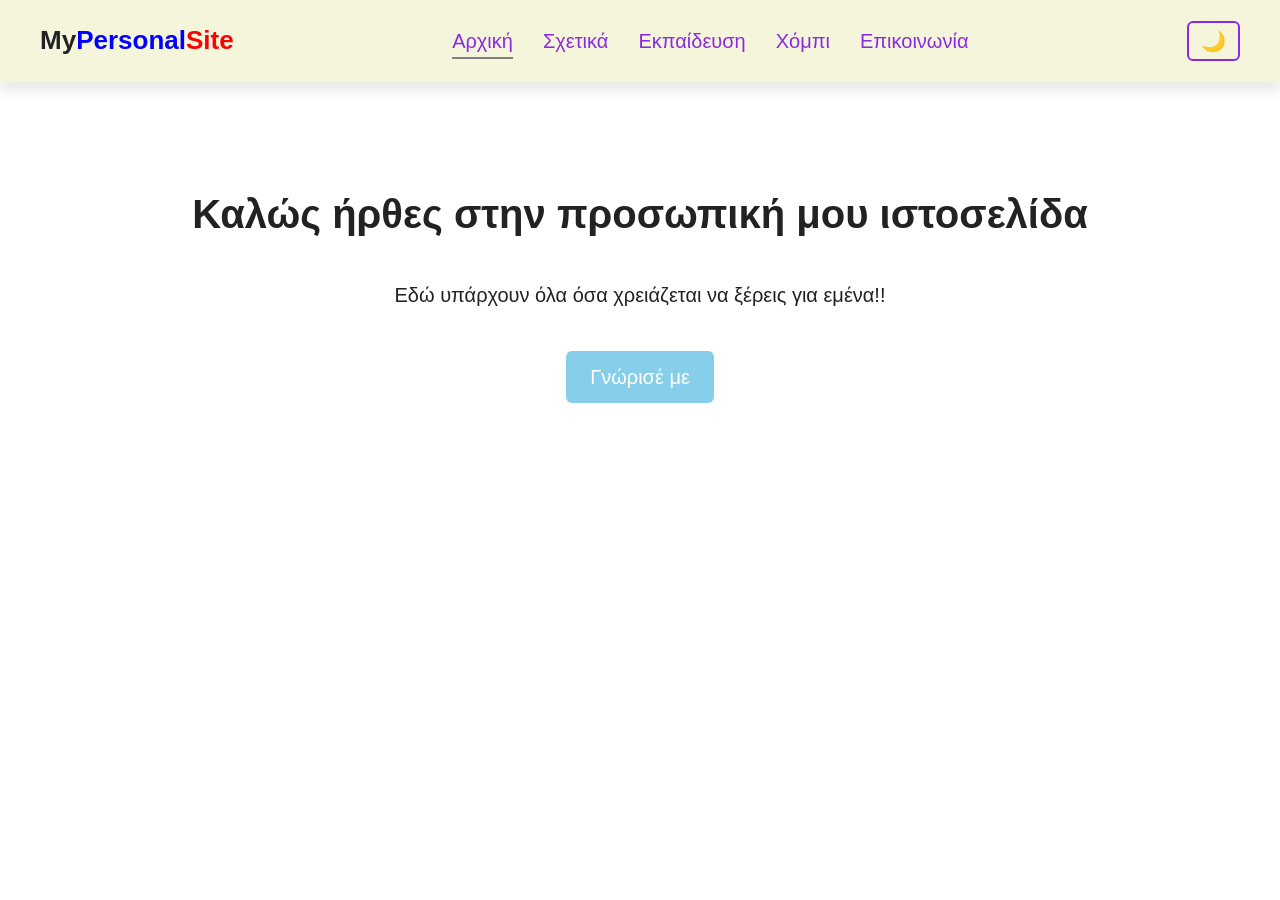
<file: index.html>
<!DOCTYPE html>
<html lang="el">
<head>
    <meta charset="UTF-8">
    <meta name="viewport" content="width=device-width, initial-scale=1.0">
    <title>Αρχική</title>
    <link rel="stylesheet" href="css/style.css">
    <script src="js/theme.js"></script>
    <script src="js/menu.js" defer></script>
</head>
<body data-page="home">

<header class="menu-bar" id="site-header"></header>
<script src="js/header.js"></script>

<main>
    <section class="central-page">
        <h1>Καλώς ήρθες στην προσωπική μου ιστοσελίδα</h1>
        <p>Εδώ υπάρχουν όλα όσα χρειάζεται να ξέρεις για εμένα!!</p>
        <a href="AboutMe.html" class="btn">Γνώρισέ με</a>
    </section>
</main>
</body>
</html>
</file>
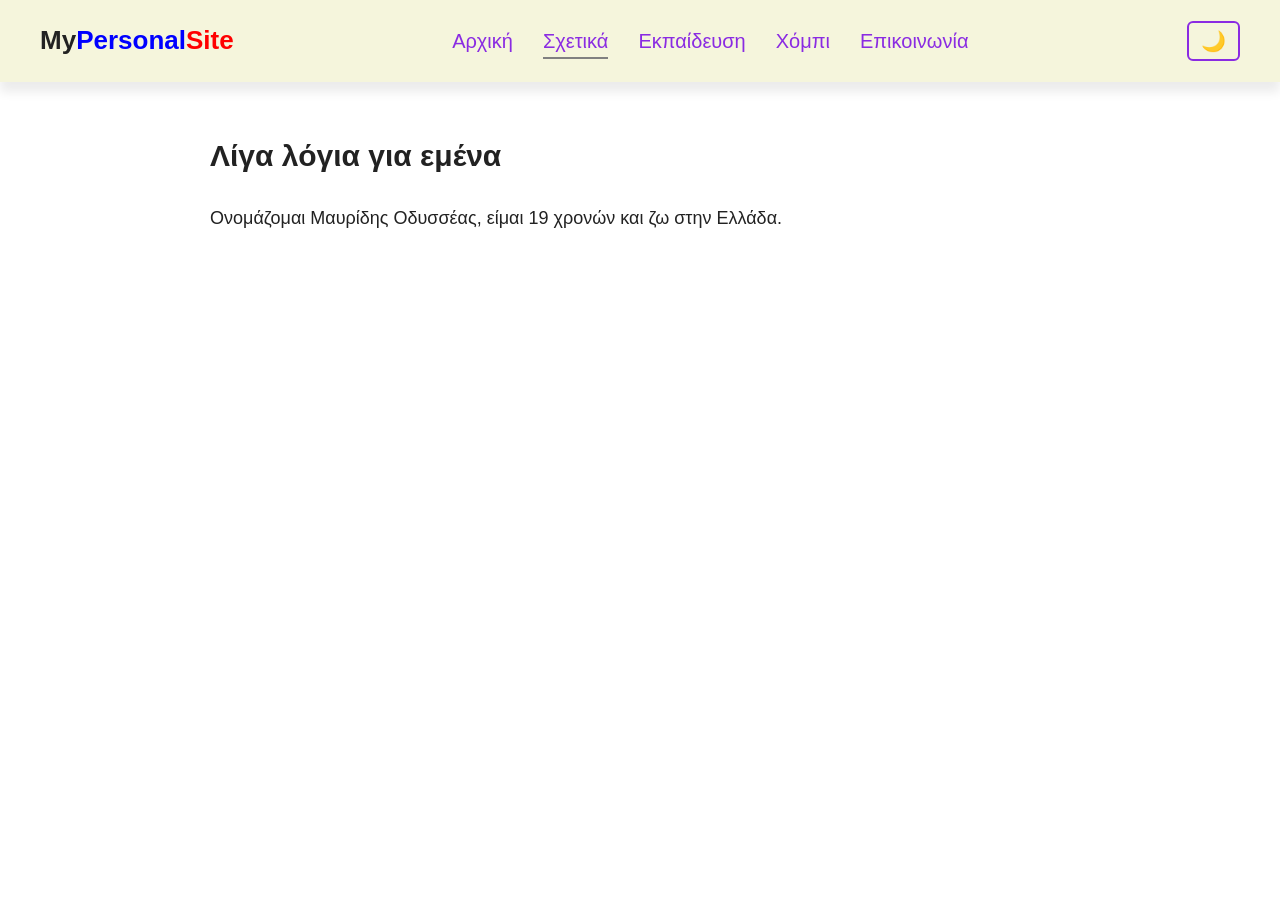
<file: AboutMe.html>
<!DOCTYPE html>
<html lang="el">
<head>
    <meta charset="UTF-8">
    <meta name="viewport" content="width=device-width, initial-scale=1.0">
    <title>Σχετικά</title>
    <link rel="stylesheet" href="css/style.css">
    <script src="js/theme.js"></script>
    <script src="js/menu.js" defer></script>
</head>
<body data-page="about">

<header class="menu-bar" id="site-header"></header>
<script src="js/header.js"></script>

<main>
    <section class="page">
        <h1>Λίγα λόγια για εμένα</h1>
        <p>Ονομάζομαι Μαυρίδης Οδυσσέας, είμαι 19 χρονών και ζω στην Ελλάδα. </p>
    </section> 
</main>  
</body>
</html>
</file>
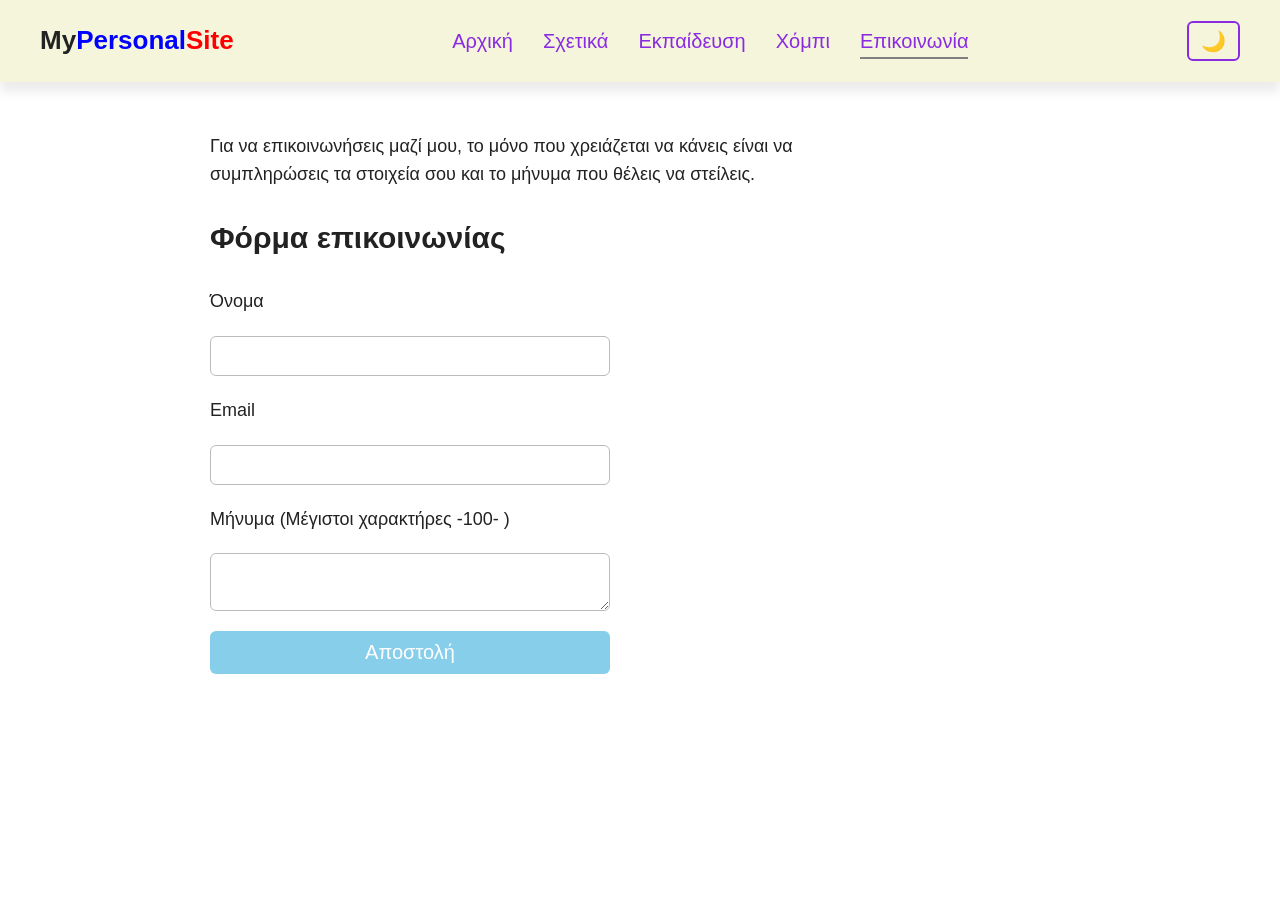
<file: Contact.html>
<!DOCTYPE html>
<html lang="el">
<head>
    <meta charset="UTF-8">
    <meta name="viewport" content="width=device-width, initial-scale=1.0">
    <title>Επικοινωνία</title>
    <link rel="stylesheet" href="css/style.css">
    <script src="js/theme.js"></script>
    <script src="js/menu.js" defer></script>
</head>
<body data-page="contact">

<header class="menu-bar" id="site-header"></header>
<script src="js/header.js"></script> 

<main>
    <section class="page contact-page">
        <p id="MsgForUser">Για να επικοινωνήσεις μαζί μου, το μόνο που χρειάζεται να κάνεις είναι
            να συμπληρώσεις τα στοιχεία σου και το μήνυμα που θέλεις να στείλεις.
        </p>
        <h1>Φόρμα επικοινωνίας</h1>
        <form id="contact-form" action="https://formspree.io/f/mljgnddv" method="POST">
            <label for="onoma">Όνομα</label>
            <input type="text" id="onoma" name="onoma" autocomplete="name" required>
            
            <label for="email">Email</label>
            <input type="email" id="email" name="email" autocomplete="email" required>
            
            <label for="minima">Μήνυμα (Μέγιστοι χαρακτήρες -100- )</label>
            <textarea id="minima" name="minima" maxlength="100" required></textarea>
            
            <button type="submit">Αποστολή</button>
        </form>
        <p id="ErrorMsg"></p>

        <p id="SuccessMsg">Το μήνυμά σας στάλθηκε με επιτυχία!! Σύντομα θα επικοινωνήσω μαζί σας.</p>
    </section>
</main>

<script>
    // Δεν γράφω κώδικα για μηνύματα συμπλήρωσης πεδίων, διότι χρησιμοποιώ
    // τα required και maxlength της HTML (ο browser κάνει τον έλεγχο).
    
    const form = document.getElementById("contact-form");
    const successMsg = document.getElementById("SuccessMsg");
    const msgForUser = document.getElementById("MsgForUser");
    const errorMsg = document.getElementById("ErrorMsg");
    const submitButton = form.querySelector("button[type='submit']");

    // Εμφανίζει ένα μήνυμα σφάλματος κάτω από τη φόρμα.
    function showError(message) {
        errorMsg.textContent = message;
        errorMsg.style.display = "block";
    }

    form.addEventListener("submit",async function(e) {
        e.preventDefault();

        // Κρύβουμε παλιό σφάλμα και κλειδώνουμε το κουμπί, για να μην γίνει διπλή αποστολή.
        errorMsg.style.display = "none";
        submitButton.disabled = true;
        submitButton.textContent = "Αποστολή...";

        try {
            const response = await fetch(form.action, {
                method: "POST",
                body: new FormData(form),
                headers: { "Accept": "application/json" }
            });

            if (response.ok) {
                form.style.display = "none";
                successMsg.style.display = "block";
                msgForUser.style.display = "none";
            } else {
                const data = await response.json();
                if (data.errors) {
                    showError(data.errors.map(err => err.message).join(", "));
                } else {
                    showError("Κάτι πήγε στραβά. Δοκίμασε ξανά αργότερα.");
                }
            }
        } catch (error) {
            showError("Δεν ήταν δυνατή η αποστολή. Έλεγξε τη σύνδεσή σου και δοκίμασε ξανά.");
        } finally {
            submitButton.disabled = false;
            submitButton.textContent = "Αποστολή";
        }
    });
</script>

</body>
</html>
</file>
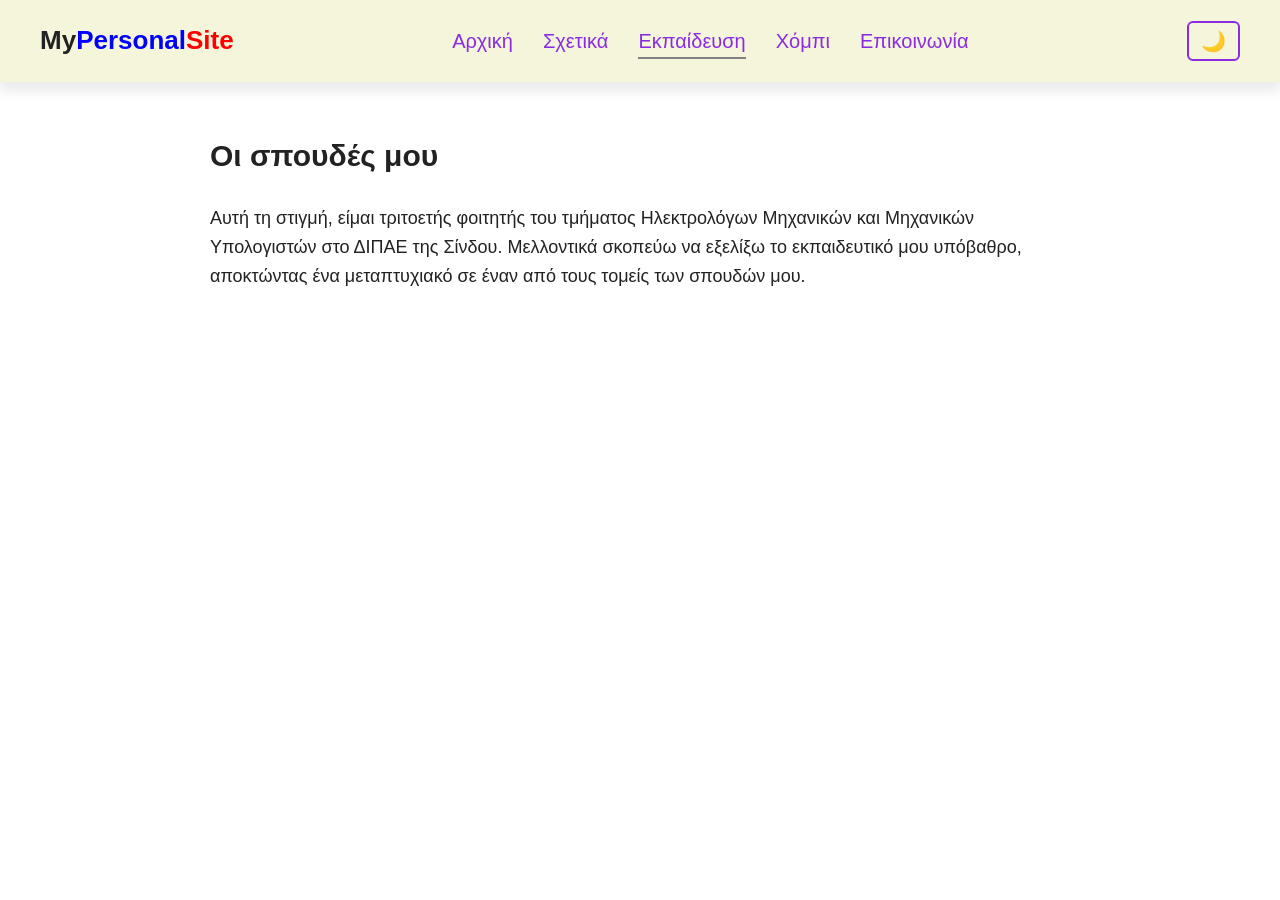
<file: Education.html>
<!DOCTYPE html>
<html lang="el">
<head>
    <meta charset="UTF-8">
    <meta name="viewport" content="width=device-width, initial-scale=1.0">
    <title>Εκπαίδευση</title>
    <link rel="stylesheet" href="css/style.css">
    <script src="js/theme.js"></script>
    <script src="js/menu.js" defer></script>
</head>
<body data-page="education">

<header class="menu-bar" id="site-header"></header>
<script src="js/header.js"></script>

<main>
    <section class="page">
        <h1>Οι σπουδές μου</h1>
        <p>Αυτή τη στιγμή, είμαι τριτοετής φοιτητής του τμήματος Ηλεκτρολόγων Μηχανικών και Μηχανικών Υπολογιστών
            στο ΔΙΠΑΕ της Σίνδου. Μελλοντικά σκοπεύω να εξελίξω το εκπαιδευτικό μου υπόβαθρο, αποκτώντας ένα 
            μεταπτυχιακό σε έναν από τους τομείς των σπουδών μου. 
        </p>
    </section> 
</main>
</body>
</html>
</file>
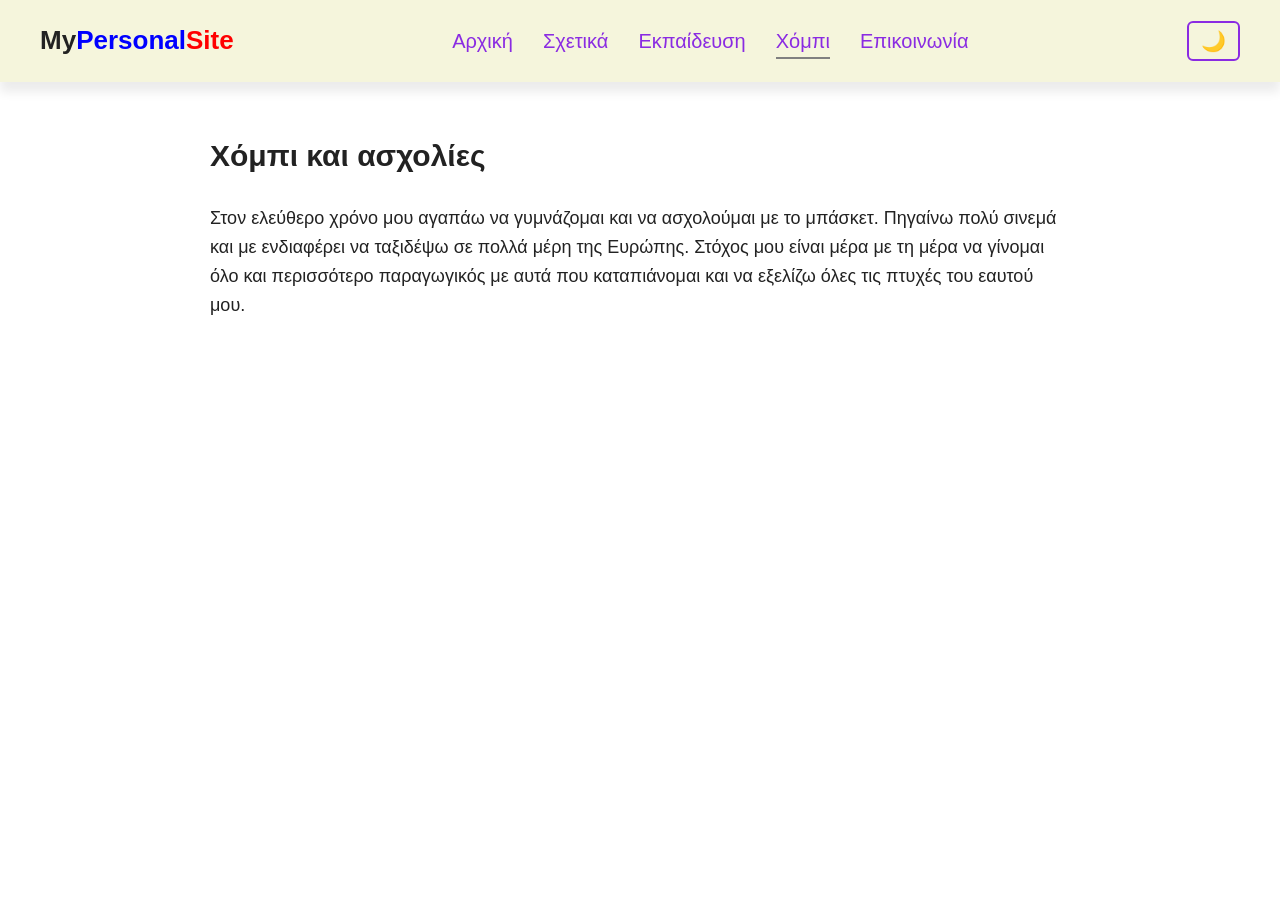
<file: Hobbies.html>
<!DOCTYPE html>
<html lang="el">
<head>
    <meta charset="UTF-8">
    <meta name="viewport" content="width=device-width, initial-scale=1.0">
    <title>Χόμπι</title>
    <link rel="stylesheet" href="css/style.css">
    <script src="js/theme.js"></script>
    <script src="js/menu.js" defer></script>
</head>
<body data-page="hobbies">

<header class="menu-bar" id="site-header"></header>
<script src="js/header.js"></script> 

<main>
    <section class="page">
        <h1>Χόμπι και ασχολίες</h1>
        <p>Στον ελεύθερο χρόνο μου αγαπάω να γυμνάζομαι και να ασχολούμαι με το μπάσκετ. Πηγαίνω πολύ σινεμά και με ενδιαφέρει να ταξιδέψω σε πολλά μέρη της Ευρώπης.
        Στόχος μου είναι μέρα με τη μέρα να γίνομαι όλο και περισσότερο παραγωγικός με αυτά που καταπιάνομαι και να εξελίζω όλες τις πτυχές του εαυτού μου.       
        </p>
    </section> 
</main>   
</body>
</html>
</file>
<file: css/style.css>
/* ===== ΜΕΤΑΒΛΗΤΕΣ (σταθερές χρωμάτων και διαστάσεων) ===== */
:root {
    --bg-color: #ffffff;
    --text-color: #222222;
    --menu-bg: beige;
    --menu-shadow: rgba(0, 0, 0, 0.08);
    --link-color: blueviolet;
    --underline-color: gray;
    --logo-blue: blue;
    --logo-red: red;
    --success-color: green;
    --button-bg: skyblue;
    --button-hover-bg: blue;
    --max-width: 900px;
    --input-bg: #ffffff;
    --input-border: #bbbbbb;
    --error-color: red;
}

/* ===== ΣΚΟΥΡΟ ΘΕΜΑ ===== */
[data-theme="dark"] {
    --bg-color: #121212;
    --text-color: #e8e8e8;
    --menu-bg: #1e1e24;
    --menu-shadow: rgba(0, 0, 0, 0.5);
    --link-color: #b794f6;
    --underline-color: #aaaaaa;
    --logo-blue: #6ea8ff;
    --logo-red: #ff6b6b;
    --success-color: #4ade80;
    --button-bg: #3b82c4;
    --button-hover-bg: #5fa3e8;
    --input-bg: #1e1e24;
    --input-border: #444444;
    --error-color: #ff6b6b;
}

/* ===== ΓΕΝΙΚΑ ===== */
* {
    box-sizing: border-box;
}
body {
    margin: 0;                       /* αφαιρεί το προεπιλεγμένο περιθώριο 8px */
    font-family: "Segoe UI", Roboto, Arial, sans-serif;
    line-height: 1.6;
    background-color: var(--bg-color);
    color: var(--text-color);
    transition: background-color 0.3s, color 0.3s;
}


/* ===== ΜΕΝΟΥ ===== */
.menu-bar {
    display: flex;
    justify-content: space-between;
    align-items: center;
    flex-wrap: wrap;                 /* αν δεν χωράνε, πέφτουν σε νέα γραμμή */
    gap: 15px;
    padding: 20px 40px;              /* πάνω-κάτω 20px, αριστερά-δεξιά 40px */
    background-color: var(--menu-bg);
    box-shadow: 0 10px 10px var(--menu-shadow);
    position: sticky;
    top: 0;
    z-index: 100;
    transition: background-color 0.3s;
}
.logo {
    font-size: 26px;
    font-weight: 700;
}
.logo1 {
    color: var(--logo-blue);
}
.logo2 {
    color: var(--logo-red);
}
.menu-links {
    display: flex;
    flex-wrap: wrap;
    gap: 30px;
    margin: 0;
    padding: 0;                      /* αφαιρεί το προεπιλεγμένο padding της λίστας */
    list-style: none;
}
.menu-links a {
    position: relative;
    text-decoration: none;
    font-size: 20px;
    font-weight: 500;
    color: var(--link-color);
    padding-bottom: 3px;
}
/* γραμμή κάτω από τα menu titles */
.menu-links a::after {
    content: "";
    position: absolute;
    left: 0;
    bottom: -4px;
    width: 0;
    height: 2px;
    background-color: var(--underline-color);
    transition: width 0.3s;
}
.menu-links a:hover::after,
.menu-links a.active::after {
    width: 100%;
}

/* ===== ΑΡΧΙΚΗ ΣΕΛΙΔΑ ===== */
.central-page {
    text-align: center;
    padding: 100px 20px;
}
.central-page h1 {
    font-size: 40px;
    margin-top: 0;
}
.central-page p {
    font-size: 20px;
}

/* ===== ΑΠΛΕΣ ΣΕΛΙΔΕΣ ===== */
.page {
    max-width: var(--max-width);
    margin: 50px auto;               /* auto αριστερά-δεξιά = κεντράρισμα */
    padding: 0 20px;
    font-size: 18px;
    overflow-wrap: break-word;
}
.page h1 {
    font-size: 30px;
}

/* ===== ΦΟΡΜΑ ΕΠΙΚΟΙΝΩΝΙΑΣ ===== */
#MsgForUser {
    max-width: 600px;
}
#SuccessMsg,
#ErrorMsg {
    display: none;
    margin-top: 20px;
    font-size: 20px;
    font-weight: bold;
}
#SuccessMsg {
    color: var(--success-color);
}
#ErrorMsg {
    color: var(--error-color);
}
form {
    display: flex;
    flex-direction: column;
    gap: 20px;
    max-width: 400px;
}
input,
textarea {
    padding: 10px;
    font-size: 16px;
    font-family: inherit;            /* να ταιριάζουν με τη γραμματοσειρά της σελίδας */
    background-color: var(--input-bg);
    color: var(--text-color);
    border: 1px solid var(--input-border);
    border-radius: 6px;
}

/* ===== ΚΟΥΜΠΙΑ ===== */
button,
.btn {
    display: inline-block;
    border: none;
    border-radius: 6px;
    padding: 10px 24px;
    font-size: 20px;
    color: white;
    background-color: var(--button-bg);
    cursor: pointer;
    text-decoration: none;
    transition: background-color 0.3s;
}
button:hover,
.btn:hover {
    background-color: var(--button-hover-bg);
}
.btn {
    margin-top: 20px;
}
button:disabled {
    opacity: 0.6;
    cursor: not-allowed;
}

/* ===== ΚΟΥΜΠΙ ΕΝΑΛΛΑΓΗΣ ΘΕΜΑΤΟΣ ===== */
/* ===== ΚΟΥΜΠΙ ΧΑΜΠΟΥΡΓΚΕΡ ΓΙΑ ΚΙΝΗΤΟ ===== */
.theme-toggle,
.menu-toggle {
    padding: 6px 12px;
    font-size: 20px;
    background-color: transparent;
    border: 2px solid var(--link-color);
}
.theme-toggle:hover,
.menu-toggle:hover {
    background-color: rgba(128, 128, 128, 0.25);
}
/* το hamburger κρύβεται από προεπιλογή (φαίνεται μόνο σε κινητά) */
.menu-toggle {
    display: none;
}

/* ===== ΚΙΝΗΤΑ (οθόνες έως 600px) ===== */
@media (max-width: 600px) {
    .menu-bar {
        padding: 15px 20px;          /* αφαιρέθηκε το flex-direction: column */
    }
    .logo {
        margin-right: auto;          /* σπρώχνει τα κουμπιά προς τα δεξιά */
    }
    .theme-toggle {
        order: 1;
    }
    .menu-toggle {
        display: inline-block;       /* εμφανίζεται μόνο εδώ */
        order: 2;
    }
    #main-nav {
        display: none;               /* κρυφό μέχρι να πατηθεί το ☰ */
        order: 3;
        width: 100%;                 /* πιάνει όλη τη γραμμή, άρα πέφτει από κάτω */
    }
    #main-nav.open {
        display: block;
    }
    .menu-links {
        flex-direction: column;      /* τα links το ένα κάτω από το άλλο */
        gap: 14px;
        padding: 5px 0;
    }
    .menu-links a {
        font-size: 17px;
    }
    .central-page {
        padding: 60px 20px;
    }
    .central-page h1 {
        font-size: 30px;
    }
    .page {
        margin: 30px auto;
    }
}
</file>
